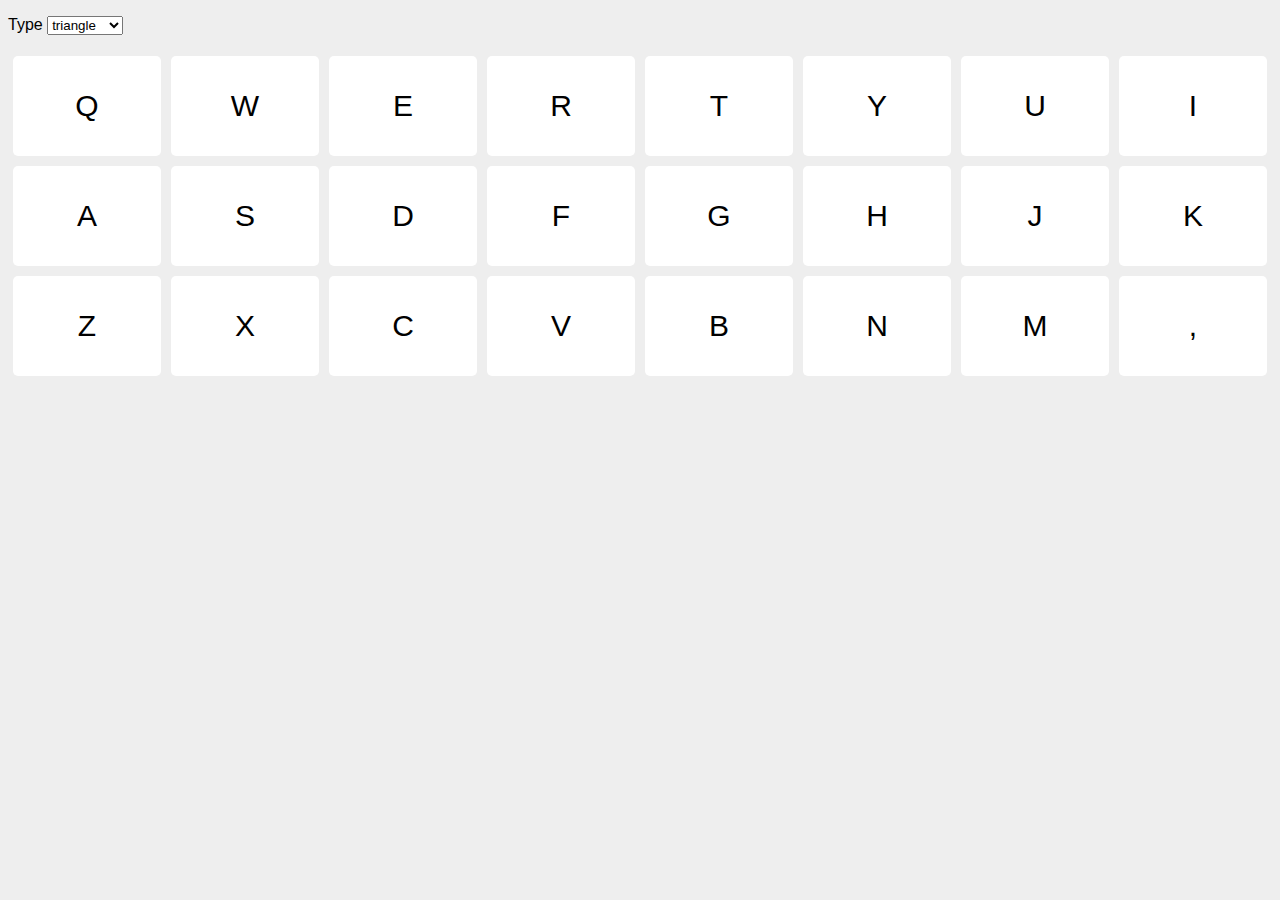
<file: keyboard/index.html>
<!DOCTYPE html>
<html>
  <head>
    <title>CatsnakeJS Keyboard Example</title>
    <script type="text/javascript" src="./catsnake.js"></script>
    <link rel="stylesheet" href="./styles.css" media="screen" title="no title" charset="utf-8">
  </head>
  <body>
    <p>Type
      <select class="type-select">
        <option value="triangle">triangle</option>
        <option value="sine">sine</option>
        <option value="square">square</option>
        <option value="sawtooth">sawtooth</option>
      </select>
    </p>

    <div class="keyboard">
      <div class="keyboard__row">
        <kbd class="keyboard__key C5">Q</kbd>
        <kbd class="keyboard__key D5">W</kbd>
        <kbd class="keyboard__key E5">E</kbd>
        <kbd class="keyboard__key F5">R</kbd>
        <kbd class="keyboard__key G5">T</kbd>
        <kbd class="keyboard__key A5">Y</kbd>
        <kbd class="keyboard__key B5">U</kbd>
        <kbd class="keyboard__key C6">I</kbd>
      </div>
      <div class="keyboard__row">
        <kbd class="keyboard__key C4">A</kbd>
        <kbd class="keyboard__key D4">S</kbd>
        <kbd class="keyboard__key E4">D</kbd>
        <kbd class="keyboard__key F4">F</kbd>
        <kbd class="keyboard__key G4">G</kbd>
        <kbd class="keyboard__key A4">H</kbd>
        <kbd class="keyboard__key B4">J</kbd>
        <kbd class="keyboard__key C5">K</kbd>
      </div>
      <div class="keyboard__row">
        <kbd class="keyboard__key C3">Z</kbd>
        <kbd class="keyboard__key D3">X</kbd>
        <kbd class="keyboard__key E3">C</kbd>
        <kbd class="keyboard__key F3">V</kbd>
        <kbd class="keyboard__key G3">B</kbd>
        <kbd class="keyboard__key A3">N</kbd>
        <kbd class="keyboard__key B3">M</kbd>
        <kbd class="keyboard__key C4">,</kbd>
      </div>
    </div>
    <script type="text/javascript" src="./keyboard.js"></script>
  </body>
</html>
</file>
<file: keyboard/styles.css>
body {
  background: #EEE;
  font-family: sans-serif;
}

.keyboard__row {
  display: flex;
}

.keyboard__key {
  display: block;
  height: 100px;
  width: 12.5%;
  flex-grow: 1;
  text-align: center;
  line-height: 100px;
  font-family: sans-serif;
  font-size: 30px;
  margin: 5px;
  border-radius: 5px;
  background: white;
}

.keyboard__key.is-down {
  background: #09F;
  color: white;
}
</file>
